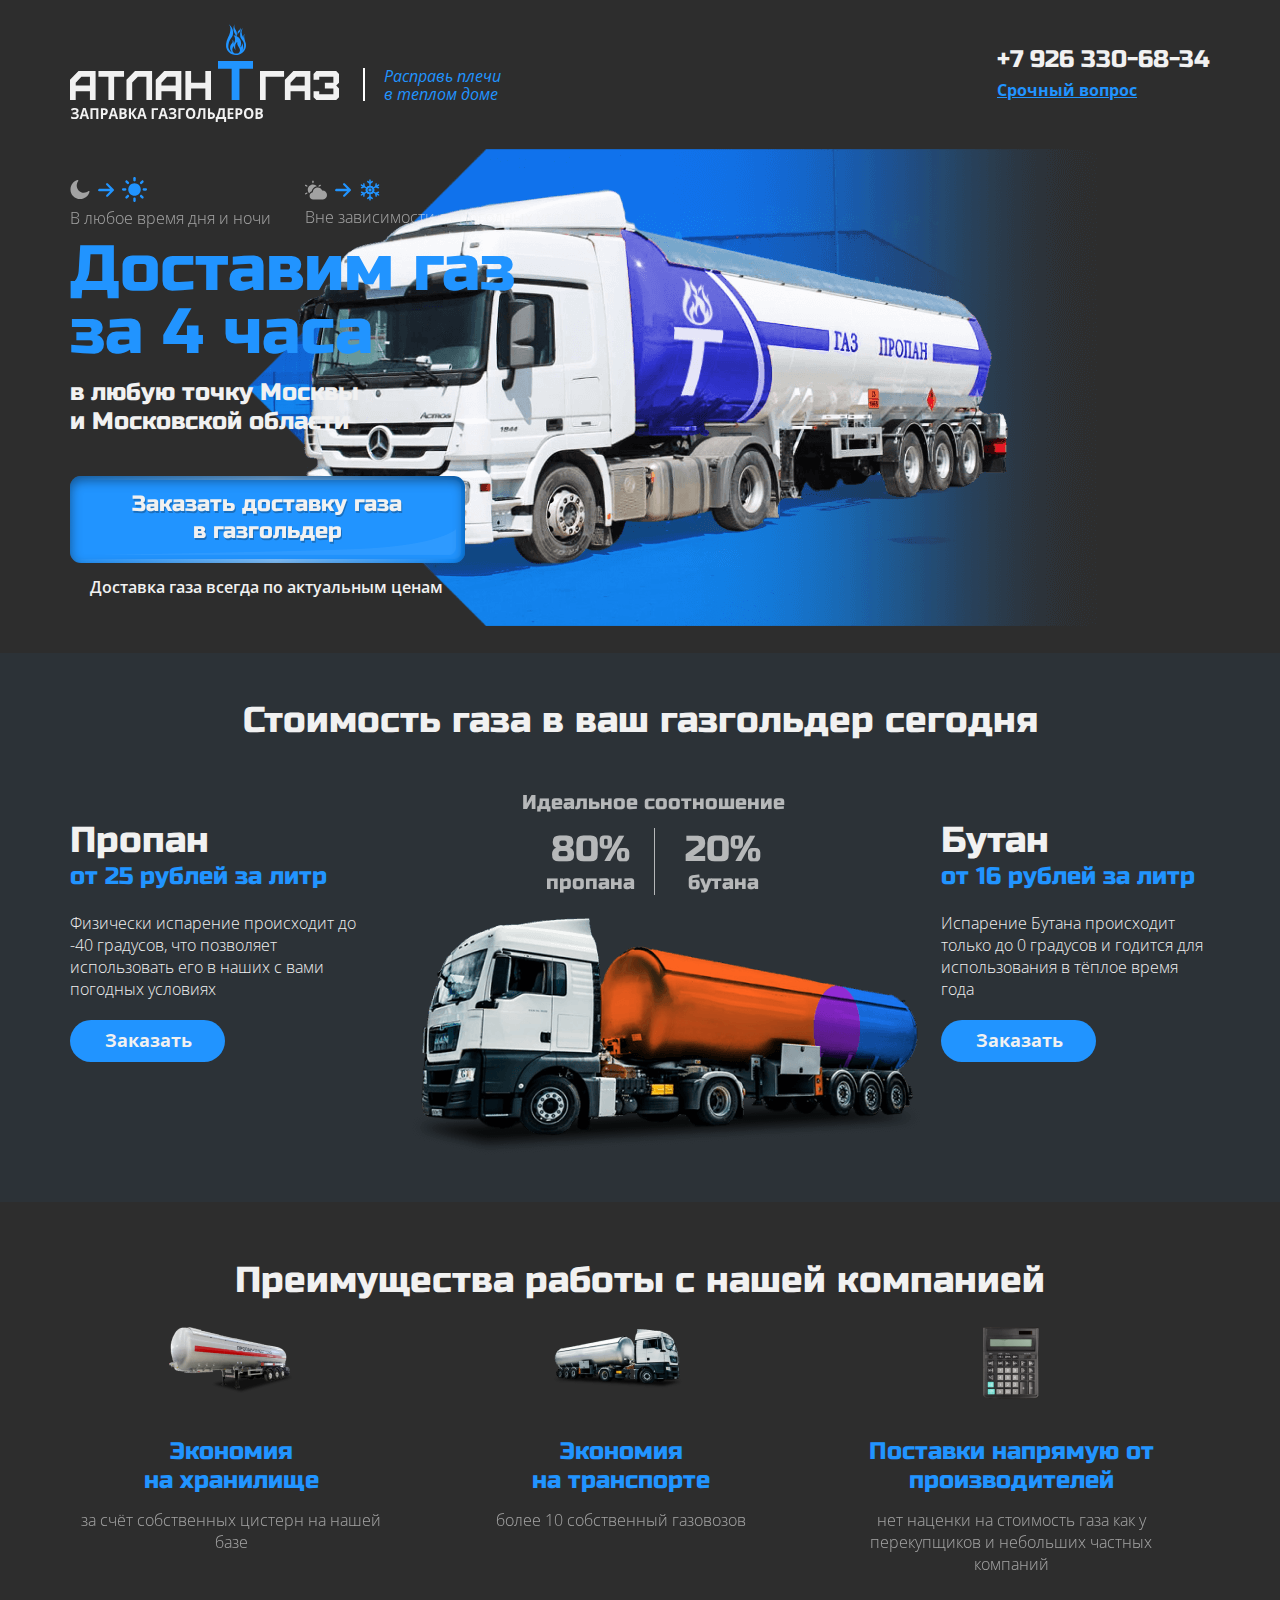
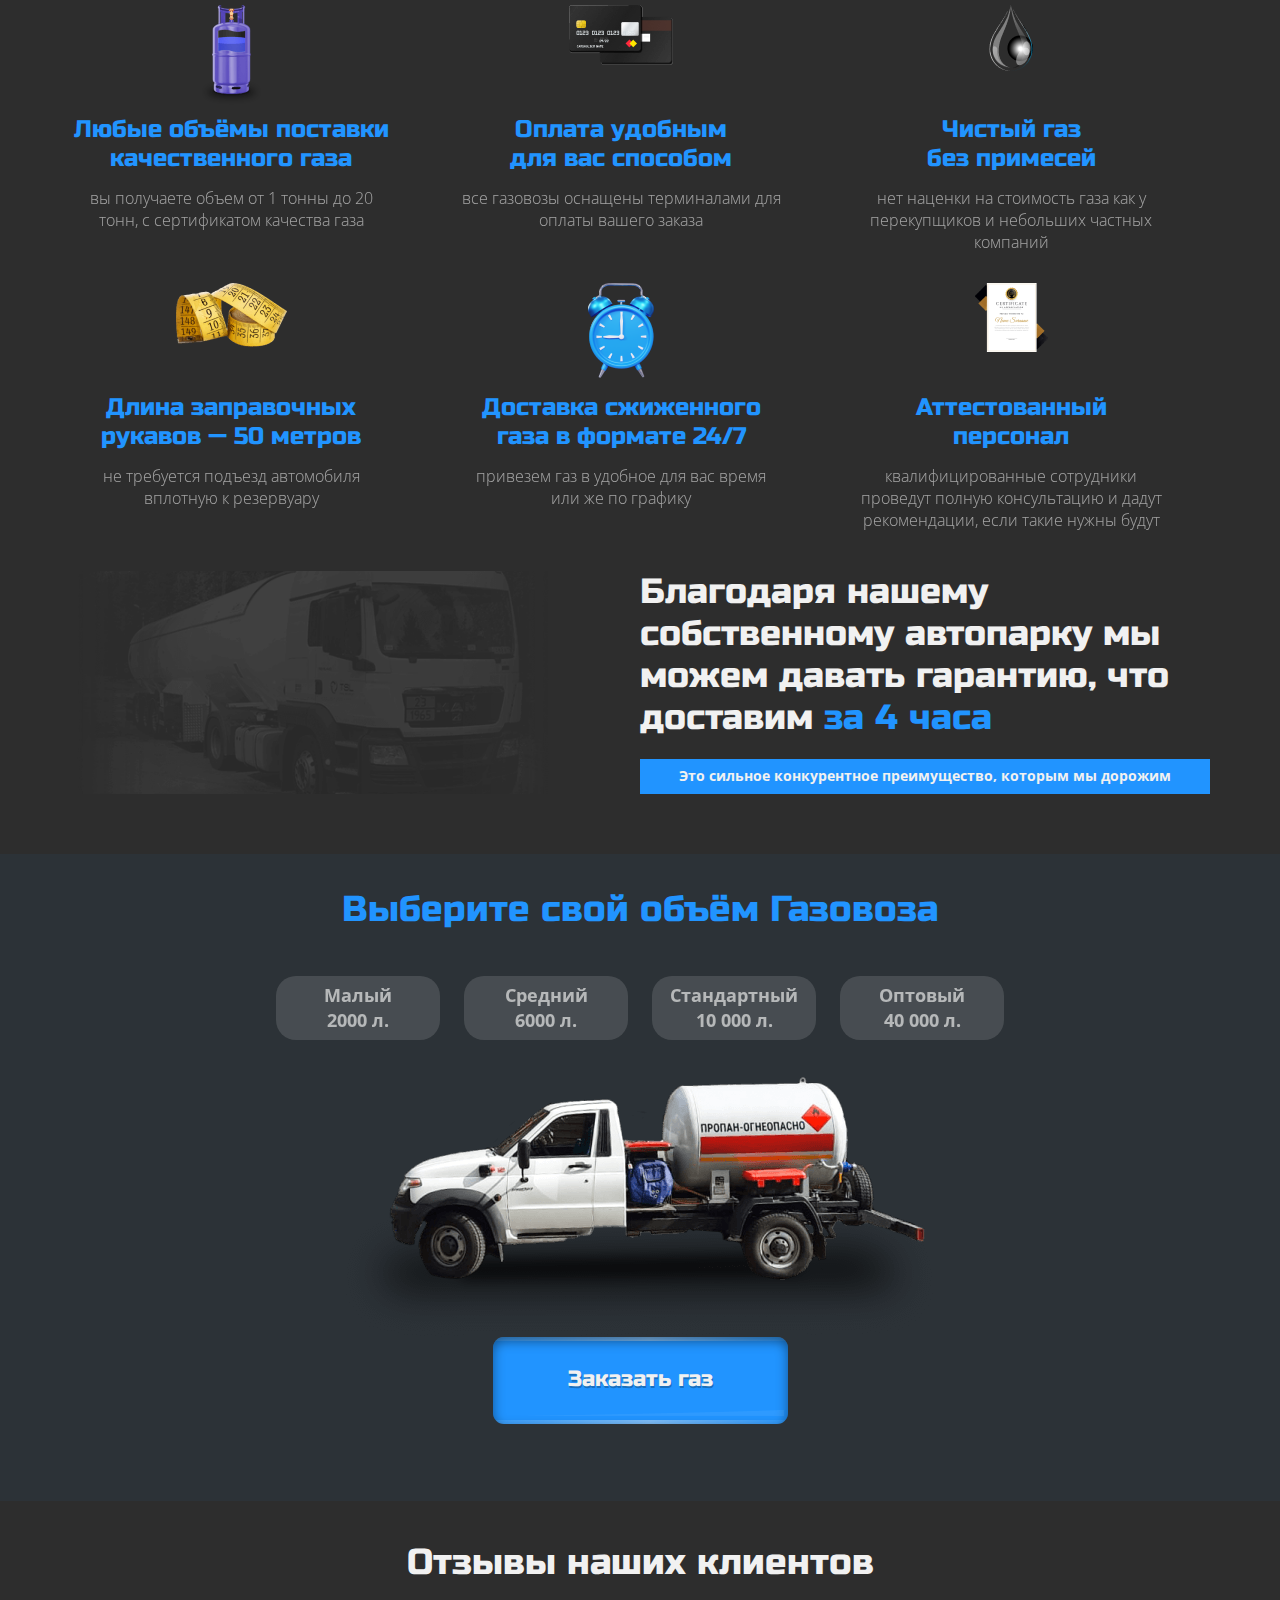
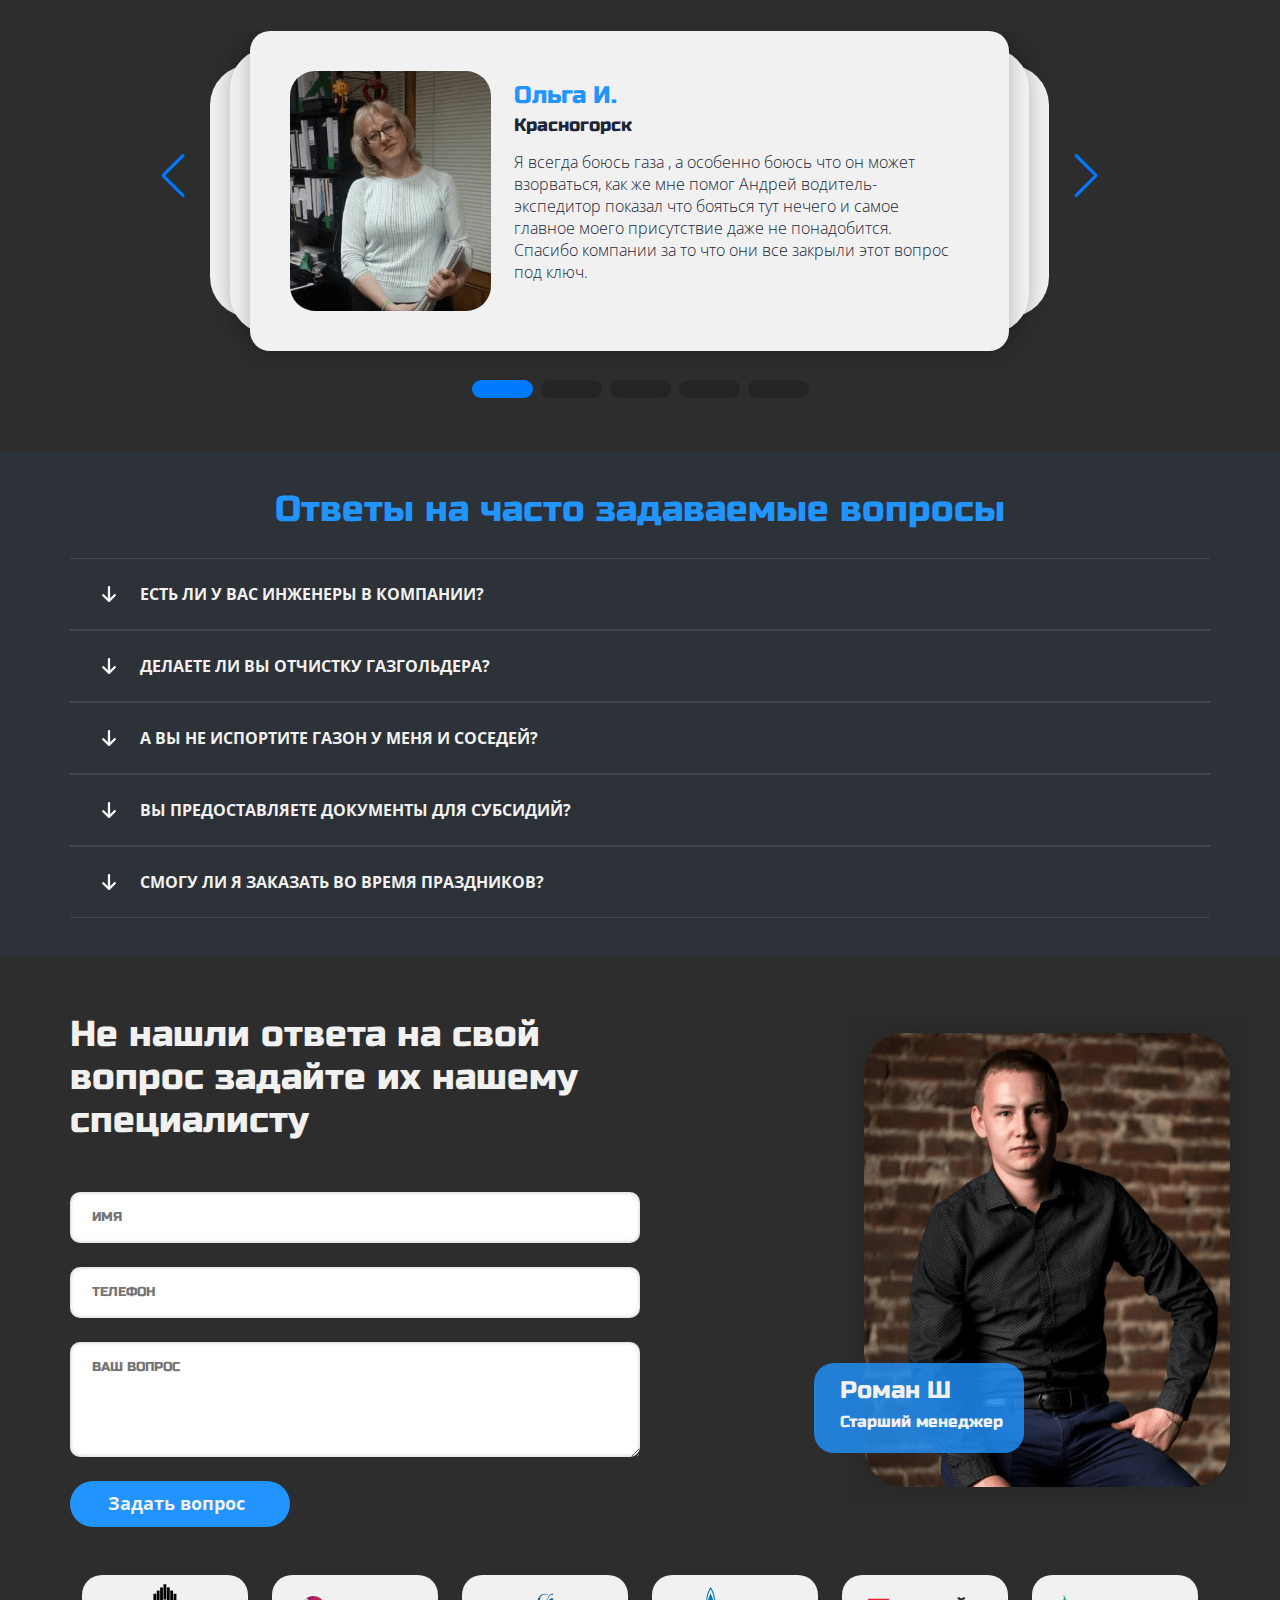
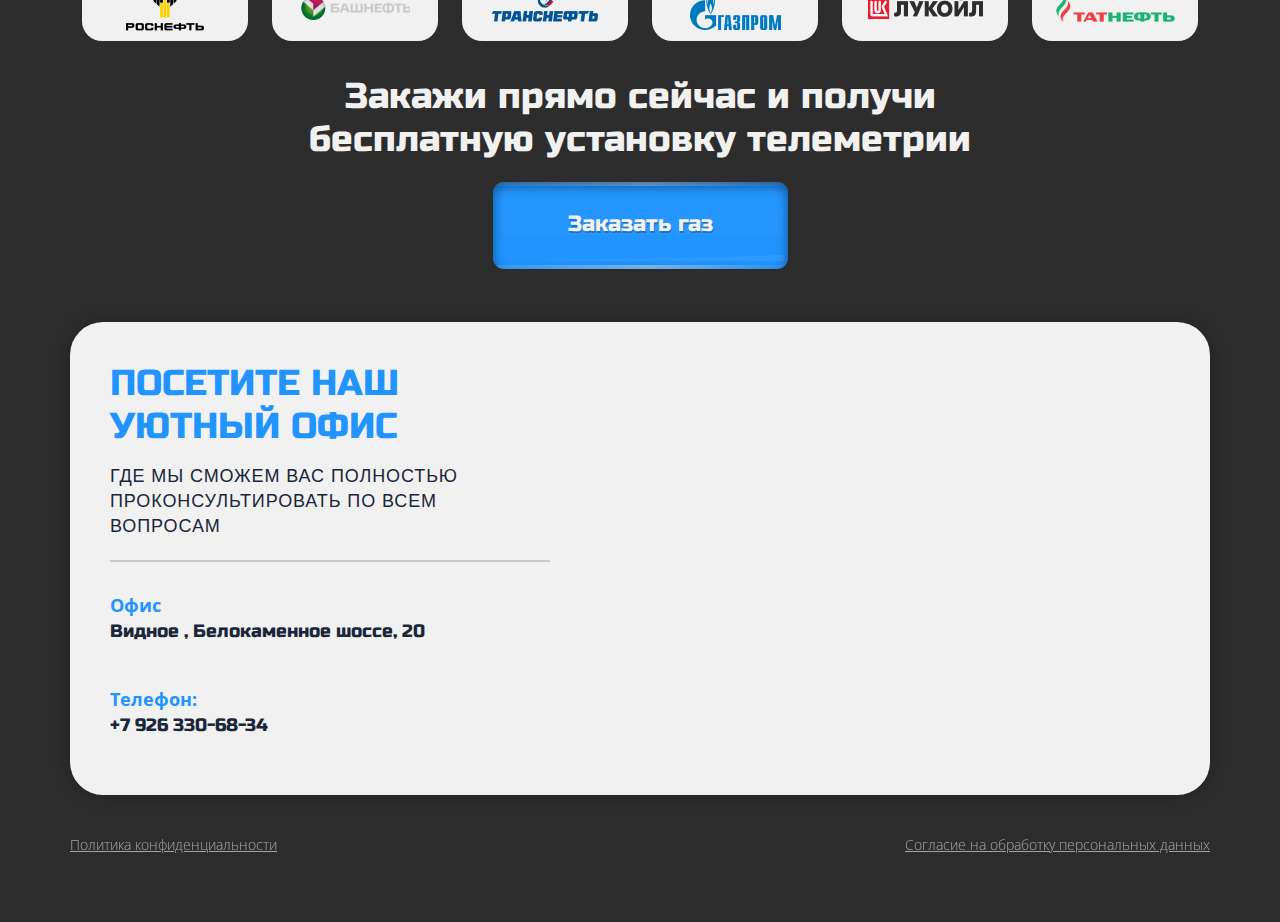
<file: index.html>
<!DOCTYPE html>
<html lang="ru">

<head>
    <meta charset="UTF-8">
    <meta http-equiv="X-UA-Compatible" content="IE=edge">
    <meta name="viewport" content="width=device-width, initial-scale=1.0">
    <title>Атлант Газ - заправка газгольдеров</title>
    <meta name="description" content="Атлант Газ - заправка газгольдеров" />
    <meta name="keywords" content="Атлант Газ - заправка газгольдеров" />
    <link rel="preconnect" href="https://fonts.googleapis.com">
    <link rel="stylesheet" type="text/css" href="css/swiper-bundle.css" />
    <link rel="stylesheet" href="css/style.css">
    <script src="https://ajax.googleapis.com/ajax/libs/jquery/3.6.0/jquery.min.js"></script>
</head>

<body>
    <div class="wrapper">
        <header class="header">
            <div class="header__content container">
                <div class="header__main">
                    <div class="header__logo">
                        <img src="img/Logo.svg" alt="Logo">
                    </div>
                    <p>Расправь плечи в теплом доме</p>
                </div>
                <div class="header__contacts">
                    <a class="header__phone" href="telto:+79263306834" title="Позвонить нам">+7 926 330-68-34</a>
                    <a class="header__question modal__open" href="#/" title="Задать вопрос">Срочный вопрос</a>
                </div>
            </div>
        </header>
        <main class="content">
            <section class="hero">
                <div class="hero__wrapper"></div>
                <div class="hero__content container">
                    <div class="hero__info">
                        <div class="hero__time">
                            <div class="hero__row">
                                <img class="light" width="20px" height="20px" src="img/moon.svg" alt="">
                                <img width="16px" height="16px" src="img/arrow.svg" alt="">
                                <img width="25px" height="25px" src="img/sun.svg" alt="">
                            </div>
                            <p class="light">В любое время дня и ночи</p>
                        </div>
                        <div class="hero__weather">
                            <div class="hero__row">
                                <img class="light" width="22px" height="22px" src="img/cloud.svg" alt="">
                                <img width="16px" height="16px" src="img/arrow.svg" alt="">
                                <img width="22px" height="22px" src="img/snowflake.svg" alt="">
                            </div>
                            <p class="light">Вне зависимости от погодных условий</p>
                        </div>
                    </div>
                    <h1 class="hero__title">Доставим газ<br> за 4 часа</h1>
                    <h2 class="hero__subtitle subtitle">в любую точку Москвы<br> и Московской области</h2>
                    <a href="#/" class="hero__btn modal__open" title="Заказать доставку газа в газгольдер">
                        <span class="hero__btn-text">Заказать доставку газа<br>в газгольдер</span>
                    </a>
                    <p class="hero__text">Доставка газа всегда по актуальным ценам</p>
                </div>
            </section>
            <section class="cost">
                <div class="cost__wrapper"></div>
                <div class="cost__content container">
                    <h2 class="cost__title title">Стоимость газа в ваш газгольдер сегодня</h2>
                    <div class="cost__row">
                        <div class="cost__column">
                            <h3 class="cost__column-title title">Пропан</h3>
                            <p class="cost__column-price subtitle">от 25 рублей за литр</p>
                            <p class="cost__column-info text">Физически испарение происходит до -40 градусов, что
                                позволяет использовать его в наших с вами погодных условиях</p>
                            <a href="#/" class="cost__btn btn modal__open" title="Заказать консультацию">Заказать</a>
                        </div>
                        <div class="cost__block">
                            <div class="cost__block-title">Идеальное соотношение</div>
                            <div class="cost__block-row">
                                <p class="cost__block-left"><span>80%</span><br>пропана</p>
                                <p class="cost__block-right"><span>20%</span><br>бутана</p>
                            </div>
                            <div class="cost__image"><img src="img/costtruck.png" alt="Truck"></div>
                        </div>
                        <div class="cost__column">
                            <h3 class="cost__column-title title">Бутан</h3>
                            <p class="cost__column-price subtitle">от 16 рублей за литр</p>
                            <p class="cost__column-info text">Испарение Бутана происходит только до 0 градусов и годится
                                для использования в тёплое время года</p>
                            <a href="#/" class="cost__btn btn modal__open" title="Заказать консультацию">Заказать</a>
                        </div>
                    </div>
                </div>
            </section>
            <section class="advantage">
                <div class="advantage__content container">
                    <h2 class="advantage__title title">Преимущества работы с нашей компанией</h2>
                    <div class="advantage__items">
                        <div class="advantage__item">
                            <div class="advantage__img"><img src="img/tank.png" alt="tank"></div>
                            <h3 class="advantage__subtitle subtitle">Экономия <br>на хранилище</h3>
                            <p class="advantage__text text light">за счёт собственных цистерн на нашей базе</p>
                        </div>
                        <div class="advantage__item">
                            <div class="advantage__img"><img src="img/track.png" alt="track"></div>
                            <h3 class="advantage__subtitle subtitle">Экономия <br>на транспорте</h3>
                            <p class="advantage__text text light">более 10 собственный газовозов</p>
                        </div>
                        <div class="advantage__item">
                            <div class="advantage__img"><img src="img/calc.png" alt="calculator"></div>
                            <h3 class="advantage__subtitle subtitle">Поставки напрямую от производителей</h3>
                            <p class="advantage__text text light">нет наценки на стоимость газа как у перекупщиков и
                                небольших частных компаний</p>
                        </div>
                        <div class="advantage__item">
                            <div class="advantage__img"><img src="img/baloon.png" alt="baloon"></div>
                            <h3 class="advantage__subtitle subtitle">Любые объёмы поставки <br>качественного газа</h3>
                            <p class="advantage__text text light">вы получаете объем от 1 тонны до 20 тонн, с
                                сертификатом качества газа</p>
                        </div>
                        <div class="advantage__item">
                            <div class="advantage__img"><img src="img/cards.png" alt="cards"></div>
                            <h3 class="advantage__subtitle subtitle">Оплата удобным <br>для вас способом</h3>
                            <p class="advantage__text text light">все газовозы оснащены терминалами для оплаты вашего
                                заказа</p>
                        </div>
                        <div class="advantage__item">
                            <div class="advantage__img"><img src="img/drop.png" alt="drop"></div>
                            <h3 class="advantage__subtitle subtitle">Чистый газ <br>без примесей</h3>
                            <p class="advantage__text text light">нет наценки на стоимость газа как у перекупщиков и
                                небольших частных компаний</p>
                        </div>
                        <div class="advantage__item">
                            <div class="advantage__img"><img src="img/50m.png" alt="50m"></div>
                            <h3 class="advantage__subtitle subtitle">Длина заправочных <br>рукавов — 50 метров</h3>
                            <p class="advantage__text text light">не требуется подъезд автомобиля вплотную к резервуару
                            </p>
                        </div>
                        <div class="advantage__item">
                            <div class="advantage__img"><img src="img/timer.png" alt="timer"></div>
                            <h3 class="advantage__subtitle subtitle">Доставка сжиженного газа в формате 24/7</h3>
                            <p class="advantage__text text light">привезем газ в удобное для вас время или же по графику
                            </p>
                        </div>
                        <div class="advantage__item">
                            <div class="advantage__img"><img src="img/sert.png" alt="sertificate"></div>
                            <h3 class="advantage__subtitle subtitle">Аттестованный <br>персонал</h3>
                            <p class="advantage__text text light">квалифицированные сотрудники проведут полную
                                консультацию и дадут рекомендации, если такие нужны будут</p>
                        </div>
                    </div>
                    <div class="advantage__footer">
                        <div class="advantage__footer-img"><img class="img" src="img/transp.png" alt="transport"></div>
                        <div class="advantage__info">
                            <h3 class="advantage__info-title">Благодаря нашему собственному автопарку мы можем
                                давать гарантию, что доставим <span>за 4 часа</span></h3>
                            <div class="advantage__btn btn">Это сильное конкурентное преимущество, которым мы дорожим
                            </div>
                        </div>
                    </div>
                </div>
            </section>
            <section class="volume">
                <div class="volume__wrapper"></div>
                <div class="volume__content container">
                    <div class="volume__title title">Выберите свой объём Газовоза</div>
                    <div class="volume__buttons">
                        <button class="volume__button btn btn-first"
                            onclick="document.getElementById('volume__image').src='img/volume-first.png'">Малый <br>2000
                            л.</button>
                        <button class="volume__button btn btn-second"
                            onclick="document.getElementById('volume__image').src='img/volume-second.png'">Средний
                            <br>6000 л.</button>
                        <button class="volume__button btn btn-third"
                            onclick="document.getElementById('volume__image').src='img/volume-third.png'">Стандартный
                            <br>10 000 л.</button>
                        <button class="volume__button btn btn-fourth"
                            onclick="document.getElementById('volume__image').src='img/volume-fourth.png'">Оптовый
                            <br>40 000 л.</button>
                    </div>
                    <div class="volume__image"><img id="volume__image" src="img/volume-first.png" alt="list of tracks">
                    </div>
                    <a href="#/" class="volume__btn btn modal__open" title="Заказать газ">Заказать газ</a>
                </div>
            </section>
            <section class="review">
                <div class="review__content">
                    <h2 class="review__title title">Отзывы наших клиентов</h2>

                    <div class="swiper">
                        <div class="review__slider swiper-wrapper">
                            <div class="review__slide swiper-slide">
                                <div class="review__back-first"></div>
                                <div class="review__back-second"></div>
                                <div class="review__block">
                                    <div class="review__image"><img src="img/Valentina.png" alt="Valentina"></div>
                                    <div class="review__info">
                                        <h3 class="review__info-title subtitle">Ольга И.</h3>
                                        <h4 class="review__subtitle">Красногорск</h4>
                                        <p class="review__text">Я всегда боюсь газа , а особенно боюсь что он может
                                            взорваться, как же мне помог Андрей водитель-экспедитор показал что бояться
                                            тут
                                            нечего и самое главное моего присутствие даже не понадобится. Спасибо
                                            компании
                                            за то что они все закрыли этот вопрос под ключ.</p>
                                    </div>
                                </div>
                            </div>
                            <div class="review__slide swiper-slide">
                                <div class="review__back-first"></div>
                                <div class="review__back-second"></div>
                                <div class="review__block">
                                    <div class="review__image"><img src="img/Valentina.png" alt="Valentina"></div>
                                    <div class="review__info">
                                        <h3 class="review__info-title subtitle">Яна И.</h3>
                                        <h4 class="review__subtitle">Тюмень</h4>
                                        <p class="review__text">Я всегда боюсь газа , а особенно боюсь что он может
                                            взорваться, как же мне помог Андрей водитель-экспедитор показал что бояться
                                            тут
                                            нечего и самое главное моего присутствие даже не понадобится. Спасибо
                                            компании
                                            за то что они все закрыли этот вопрос под ключ.</p>
                                    </div>
                                </div>
                            </div>
                            <div class="review__slide swiper-slide">
                                <div class="review__back-first"></div>
                                <div class="review__back-second"></div>
                                <div class="review__block">
                                    <div class="review__image"><img src="img/Valentina.png" alt="Valentina"></div>
                                    <div class="review__info">
                                        <h3 class="review__info-title subtitle">Марина И.</h3>
                                        <h4 class="review__subtitle">Сыктывкар</h4>
                                        <p class="review__text">Я всегда боюсь газа , а особенно боюсь что он может
                                            взорваться, как же мне помог Андрей водитель-экспедитор показал что бояться
                                            тут
                                            нечего и самое главное моего присутствие даже не понадобится. Спасибо
                                            компании
                                            за то что они все закрыли этот вопрос под ключ.</p>
                                    </div>
                                </div>
                            </div>
                            <div class="review__slide swiper-slide">
                                <div class="review__back-first"></div>
                                <div class="review__back-second"></div>
                                <div class="review__block">
                                    <div class="review__image"><img src="img/Valentina.png" alt="Valentina"></div>
                                    <div class="review__info">
                                        <h3 class="review__info-title subtitle">Галина И.</h3>
                                        <h4 class="review__subtitle">Воркута</h4>
                                        <p class="review__text">Я всегда боюсь газа , а особенно боюсь что он может
                                            взорваться, как же мне помог Андрей водитель-экспедитор показал что бояться
                                            тут
                                            нечего и самое главное моего присутствие даже не понадобится. Спасибо
                                            компании
                                            за то что они все закрыли этот вопрос под ключ.</p>
                                    </div>
                                </div>
                            </div>
                            <div class="review__slide swiper-slide">
                                <div class="review__back-first"></div>
                                <div class="review__back-second"></div>
                                <div class="review__block">
                                    <div class="review__image"><img src="img/Valentina.png" alt="Valentina"></div>
                                    <div class="review__info">
                                        <h3 class="review__info-title subtitle">Ирина И.</h3>
                                        <h4 class="review__subtitle">Тверь</h4>
                                        <p class="review__text">Я всегда боюсь газа , а особенно боюсь что он может
                                            взорваться, как же мне помог Андрей водитель-экспедитор показал что бояться
                                            тут
                                            нечего и самое главное моего присутствие даже не понадобится. Спасибо
                                            компании
                                            за то что они все закрыли этот вопрос под ключ.</p>
                                    </div>
                                </div>
                            </div>
                        </div>
                        <div class="swiper-pagination"></div>

                    </div>
                    <div class="swiper-button-prev"></div>
                    <div class="swiper-button-next"></div>
                </div>
            </section>
            <section class="answers">
                <div class="answers__wrapper"></div>
                <div class="answers__content container">
                    <h2 class="answers__title title">Ответы на часто задаваемые вопросы</h2>
                    <div class="answers__lists">
                        <details class="answers__details">
                            <summary>Есть ли у вас инженеры в компании?</summary>
                            <p>Ответ</p>
                        </details>
                    </div>
                    <div class="answers__lists">
                        <details class="answers__details">
                            <summary>Делаете ли вы отчистку газгольдера?</summary>
                            <p>Ответ</p>
                        </details>
                    </div>
                    <div class="answers__lists">
                        <details class="answers__details">
                            <summary>А вы не испортите газон у меня и соседей?</summary>
                            <p>За счёт длинны в 50 м. делаем заправку не заезжая и не портим газон, а так же не мешаем
                                соседям</p>
                        </details>
                    </div>
                    <div class="answers__lists">
                        <details class="answers__details">
                            <summary>Вы предоставляете документы для субсидий?</summary>
                            <p>Ответ</p>
                        </details>
                    </div>
                    <div class="answers__lists">
                        <details class="answers__details">
                            <summary>Смогу ли я заказать во время праздников?</summary>
                            <p>Ответ</p>
                        </details>
                    </div>
                </div>
            </section>
            <section class="feedback">
                <div class="feedback__content container">
                    <div class="feedback__forms">
                        <h2 class="feedback__forms-title title">Не нашли ответа на свой вопрос задайте их нашему
                            специалисту</h2>
                        <form class="feedback__form" action="">
                            <input type="text" name="" id="" placeholder="ИМЯ">
                            <input type="tel" name="" id="" placeholder="ТЕЛЕФОН">
                            <textarea name="" id="" cols="30" rows="5" placeholder="ВАШ ВОПРОС"></textarea>
                        </form>
                        <a href="thanks.html" class="feedback__btn btn" title="Задать вопрос">Задать вопрос</a>
                    </div>
                    <div class="feedback__photo">
                        <img src="img/specialist.png" alt="specialist">
                        <p class="feedback__text">Роман Ш<br><span>Старший менеджер</span></p>
                    </div>
                </div>
            </section>
            <section class="partners">
                <div class="partners__content container">
                    <div class="partners__item"><img src="img/rosneft.png" alt="Роснефть"></div>
                    <div class="partners__item"><img src="img/bashneft.png" alt="Башнефть"></div>
                    <div class="partners__item"><img src="img/transneft.png" alt="Транснефть"></div>
                    <div class="partners__item"><img src="img/gazprom.png" alt="Газпром"></div>
                    <div class="partners__item"><img src="img/lukoil.png" alt="Лукойл"></div>
                    <div class="partners__item"><img src="img/tatneft.png" alt="Татнефть"></div>
                </div>
            </section>
            <section class="cta">
                <div class="cta__content container">
                    <h2 class="cta__title title">Закажи прямо сейчас и получи <br>бесплатную установку телеметрии</h2>
                    <a href="#/" class="cta__btn btn modal__open" title="Заказать газ"><span>Заказать газ</spa></a>
                </div>
            </section>
            <section class="contacts">
                <div class="contacts__content container">
                    <div class="contacts__info">
                        <h2 class="contacts__info-title title">Посетите наш уютный офис</h2>
                        <h3 class="contacts__info-subtitle">где мы сможем вас полностью <br>проконсультировать по всем
                            вопросам</h3>
                        <hr class="contacts__hr">
                        <p class="contacts__address"><span>Офис</span><br>Видное , Белокаменное шоссе, 20</з>
                        <p class="contacts__phone"><span>Телефон:</span><br>+7 926 330-68-34</p>
                    </div>
                    <div class="contacts__map">
                        <iframe
                            src="https://www.google.com/maps/embed?pb=!1m18!1m12!1m3!1d2257.1341079682584!2d37.77037821605403!3d55.54745031527841!2m3!1f0!2f0!3f0!3m2!1i1024!2i768!4f13.1!3m3!1m2!1s0x414ab0113b926911%3A0x38d9302dbc9b7c87!2z0JHQtdC70L7QutCw0LzQtdC90L3QvtC1INGILiwgMjAsINCS0LjQtNC90L7QtSwg0JzQvtGB0LrQvtCy0YHQutCw0Y8g0L7QsdC7LiwgMTQyNzAz!5e0!3m2!1sru!2sru!4v1649347076483!5m2!1sru!2sru"
                            width="600" height="450" style="border:0;" allowfullscreen="" loading="lazy"
                            referrerpolicy="no-referrer-when-downgrade"></iframe>
                    </div>
                </div>
            </section>

            <div class="modal__background"></div>
            <div class="modal__content">
                <a href="#/" class="modal__close" title="Закрытие формы обратной связи">x</a>
                <h2 class="modal__title subtitle">Доставим газ <br>за 4 часа</h2>
                <form class="modal__forms" action="">
                    <input type="text" name="" id="" placeholder="ИМЯ">
                    <input type="tel" name="" id="" placeholder="ТЕЛЕФОН">
                </form>
                <a href="thanks.html" class="modal__btn btn" title="Заказать доставку газа"><span>Заказать доставку газа</spa></a>

            </div>

        </main>
        <footer class="footer">
            <div class="footer__content container">
                <a class="light" href="#/" title="Ссылка на политику конфиденциальности">Политика конфиденциальности</a>
                <a class="light" href="#/" title="Согласие на обработку персональных данных">Согласие на обработку персональных данных</a>
            </div>
        </footer>

    </div>
    <script type="text/javascript" src="js/swiper-bundle.min.js"></script>
    <script src="js/script.js"></script>
</body>

</html>
</file>
<file: css/style.css>
@charset "utf-8";
@font-face {
	font-family: "RussoOne-Regular";
	src: url(../fonts/RussoOne-Regular.ttf);
	font-weight: 400;
    font-style: normal;
    font-display: swap;
}
@font-face {
	font-family: "OpenSans";
	src: url(../fonts/OpenSans-Regular.ttf);
	font-weight: 400;
    font-style: normal;
    font-display: swap;
}
@font-face {
	font-family: "OpenSans-Bold";
	src: url(../fonts/OpenSans-Bold.ttf);
	font-weight: 700;
    font-style: normal;
    font-display: swap;
}
@font-face {
	font-family: "OpenSans-Light";
	src: url(../fonts/OpenSans-Light.ttf);
	font-weight: 300;
    font-style: normal;
    font-display: swap;
}
@font-face {
	font-family: "OpenSans-SemiBold";
	src: url(../fonts/OpenSans-SemiBold.ttf);
	font-weight: 600;
    font-style: normal;
    font-display: swap;
}
@font-face {
	font-family: "OpenSans-Italic";
	src: url(../fonts/OpenSans-Italic.ttf);
	font-weight: 400;
    font-style: normal;
    font-display: swap;
}

*{padding:0;margin:0;border:0;}
*,*:before,*:after{-moz-box-sizing:border-box;-webkit-box-sizing:border-box;box-sizing:border-box;}
:focus,:active{outline:none;}
a:focus,a:active{outline:none;}
nav,footer,header,aside{display:block;}
html,body{height:100%;width:100%;font-size:100%;line-height:1;font-size:16px;-ms-text-size-adjust:100%;-moz-text-size-adjust:100%;-webkit-text-size-adjust:100%;}
input,button,textarea{font-family:inherit;}
input::-ms-clear{display:none;}
button{cursor:pointer;}
button::-moz-focus-inner{padding:0;border:0;}
a,a:visited{text-decoration:none;}
a:hover{text-decoration:none;}
ul li{list-style:none;}
img{vertical-align:top;}
h1,h2,h3,h4,h5,h6{font-size:inherit;font-weight:inherit;}
/*--------------------*/
html {
    height: 100%;
    scroll-behavior: smooth;
}
body {
	font-family: 'Open Sans', 'RussoOne-Regular', sans-serif;
	color: var(--basic-white);
	background: var(--basic-grey);
}
:root {
	--basic-white: #F1F1F1;
	--basic-black: #1B2639;
	--basic-grey: #2D2D2D;
	--basic-blue: #2194FF;
	--main-font: 'RussoOne-Regular', sans-serif;
	--opensans-regular: 'Open Sans', sans-serif;
	--opensans-bold: 'OpenSans-Bold', sans-serif;
	--opensans-light: 'OpenSans-Light', sans-serif;
	--opensans-semibold: 'OpenSans-SemiBold', sans-serif;
	--opensans-italic: 'OpenSans-Italic', sans-serif;
}
.wrapper {
	min-height: 100%;
	overflow: hidden;

	display: flex;
	flex-direction: column;
}
.container{
	max-width: 1140px;
	margin: 0px auto;
}
.content {
	flex: 1 1 auto;
}
.title {
	font-family: var(--main-font);
	font-size: 36px;
	line-height: 43px;
}
.subtitle {
	font-family: var(--main-font);
	font-size: 24px;
	line-height: 29px;
}
.text {
	font-family: var(--opensans-light);
	font-size: 16px;
	line-height: 22px;
}
.btn {
	font-family: var(--opensans-bold);
	font-size: 18px;
	line-height: 25px;
	color: var(--basic-white);
	text-align: center;
	background: var(--basic-blue);
}
.hero__btn-text,
.btn:hover {
	filter: saturate(200%);
	-webkit-filter: saturate(200%);
}
.light {
	font-family: var(--opensans-light);
	opacity: 0.6;
}
.img {
	position: absolute;
	width: 100%;
	height: 100%;
	top: 0;
	left: 0;
	object-fit: cover;
}
/*---------- Header------------*/
.header {
	padding: 24px 32px 0 32px;
}
.header__content {
	display: flex;
	align-items: center;
	justify-content: space-between;
}
.header__main {
	display: flex;
	align-items: center;
}
.header__main p {
	width: 165px;
	position: relative;
	padding: 23px 0 0 45px;
	font-family: var(--opensans-italic);
	font-size: 16px;
	line-height: 18px;
	color: var(--basic-blue);
}
.header__main p::before {
	content: '';
	position: absolute;
	top: 24px;
	width: 1px;
	height: 33px;
	left: 24px;
	border: 1px solid #FFFFFF;
}
.header__phone {
	display: block;
	font-family: var(--main-font);
	font-size: 24px;
	line-height: 29px;
	color: var(--basic-white);
	margin-bottom: 5px;
}
.header__question {
	font-family: var(--opensans-bold);
	font-size: 16px;
	line-height: 22px;
	color: var(--basic-blue);
	text-decoration: underline;
}
/*---------- Hero ------------*/

.hero {
	position: relative;
}
.hero__wrapper {
	position: absolute;
	background: url(../img/fstruck.png) center right no-repeat;
	min-height: 531px;
	width: 100%;
	z-index: 0;
}
.hero__content {
	position: relative;
	min-height: 531px;
	display: flex;
	flex-direction: column;
	justify-content: center;
	z-index: 1;
}
.hero__info {
	display: flex;
	align-items: center;
	gap: 34px;
	margin-bottom: 12px;
}
.hero__row {
	display: flex;
	align-items: center;
	gap: 8px;
	margin-bottom: 8px;
}
.hero__title {
	font-family: var(--main-font);
	font-size: 64px;
	line-height: 63px;
	color: var(--basic-blue);
	margin-bottom: 14px;
}
.hero__subtitle {
	margin-bottom: 40px;
}
.hero__btn {
	display: block;
	position: relative;
	width: 395px;
	height: 87px;
	background: url('../img/hero-btn-border.png') center no-repeat, #2194FF;
	box-shadow: inset 0px 4px 12px rgba(0, 0, 0, 0.45);
	border-radius: 11px;
	margin-bottom: 13px;
}
.hero__btn::before {
	content: '';
	width: 377px;
	height: 44px;
	position: absolute;
	top: 9px;
	left: 9px;
	background:url('../img/hero-btn-up.png');
	opacity: 1;
	z-index: 1;
}
.hero__btn::after {
	content: '';
	width: 374px;
	height: 26px;
	position: absolute;
	bottom: 8px;
	left: 12px;
	background: url('../img/hero-btn-down.png');
	opacity: 0.4;
}
.hero__btn-text {
	position: absolute;
	padding: 15px 62px 18px;
	font-family: var(--main-font);
	font-size: 22px;
	line-height: 27px;
	color: var(--basic-white);
	text-shadow: 1px 2px 0px rgba(0, 0, 0, 0.25);
	text-align: center;
}
.hero__text {
	font-family: var(--opensans-semibold);
	font-size: 16px;
	line-height: 22px;
	text-indent: 20px;
}
/*------------- Cost --------------*/
.cost {
	padding: 46px 44px;
	position: relative;
}
.cost__wrapper {
	position: absolute;
	top: 0;
	left: 0;
	width: 100%;
	height: 100%;
	background: var(--basic-blue);
	opacity: 0.05;
	z-index: 0;
}
.cost__content {
	position: relative;
	z-index: 1;
}
.cost__title {
	text-align: center;
	margin-bottom: 49px;
}
.cost__row {
	display: flex;
}
.cost__column {
	padding: 28px 0 50px 0;
}
.cost__column:last-child {
	padding-left: 16px;
}
.cost__column-price {
	color: var(--basic-blue);
	margin-bottom: 21px;
}
.cost__column-info {
	margin-bottom: 28px;
}
.cost__btn {
	padding: 8px 33px 10px 35px;
	border-radius: 50px;
	-webkit-border-radius: 50px;
	-moz-border-radius: 50px;
	-ms-border-radius: 50px;
	-o-border-radius: 50px;
}
.cost__block-title {
	margin-bottom: 13px;
}
.cost__block-title,
.cost__block-left,
.cost__block-right {
	font-family: var(--main-font);
	font-size: 20px;
	line-height: 24px;
	opacity: 0.7;
	text-align: center;
}
.cost__block-row {
	display: flex;
	gap: 50px;
	justify-content: center;
	margin-bottom: 15px;
	position: relative;
}
.cost__block-row::after {
	content: '';
	position: absolute;
	top: 0;
	left: 50%;
	width: 1px;
	height: 100%;
	background: var(--basic-white);
	opacity: 0.7;
}
.cost__block-left span,
.cost__block-right span {
	font-size: 36px;
	line-height: 43px;
}
/*----------- Advantage ------------*/
.advantage {
	padding: 57px 0 60px 0;
}
.advantage__items {
	display: grid;
	grid-template-columns: 1fr 1fr 1fr;
	grid-template-rows: 1fr 1fr 1fr;
	gap: 30px;
	margin-bottom: 40px;
}
.advantage__item {
	text-align: center;
	max-width: 322px;
}
.advantage__img {
	height: 102px;
	position: relative;
}

.advantage__title {
	text-align: center;
	margin-bottom: 25px;
}
.advantage__subtitle {
	color: var(--basic-blue);
	margin: 8px 0 14px 0;
}
.advantage__footer {
	display: flex;
}
.advantage__footer-img {
	flex: 0 1 50%;
	position: relative;
}

.advantage__info {
	flex: 1 0 50%;
}
.advantage__info-title {
	font-family: var(--main-font);
	font-size: 35px;
	line-height: 42px;
	margin-bottom: 20px;
}
.advantage__info-title span {
	color: var(--basic-blue);
}
.advantage__btn {
	padding: 7px 13px 9px 12px;
	font-size: 14px;
	line-height: 19px;
}
/*----------- Volume ------------*/
.volume {
	padding: 34px 0 64px 0;
	position: relative;
}
.volume__wrapper {
	position: absolute;
	top: 0;
	left: 0;
	width: 100%;
	height: 100%;
	background: var(--basic-blue);
	opacity: 0.05;
	z-index: 0;
}
.volume__content {
	position: relative;
	z-index: 1;
	display: flex;
	flex-direction: column;
	align-items: center;
}
.volume__title {
	color: var(--basic-blue);
	text-align: center;
	margin-bottom: 45px;
}
.volume__buttons {
	display: flex;
	gap: 24px;
	justify-content: center;
	margin-bottom: 37px;
}
.volume__button {
	width: 164px;
	height: 64px;
	background: rgba(241, 241, 241, 0.2);
	border-radius: 20px;
	-webkit-border-radius: 20px;
	-moz-border-radius: 20px;
	-ms-border-radius: 20px;
	-o-border-radius: 20px;
	opacity: 0.7;
}
.volume__button:hover {
	opacity: 1;
}
.volume__button:focus {
	background: var(--basic-blue);
	opacity: 1;
}
.volume__image {
	max-width: 596px;
	height: 260px;
}
.volume__image img {
	width: 100%;
	height: auto;
	object-fit: cover;
}
.volume__btn {
	display: block;
	position: relative;
	width: 295px;
	height: 87px;
	background: url('../img/hero-btn-border.png') center no-repeat, #2194FF;
	box-shadow: inset 0px 4px 12px rgba(0, 0, 0, 0.45);
	border-radius: 11px;
	margin-bottom: 13px;
	padding: 29px 71px 29px;
	font-family: var(--main-font);
	font-size: 22px;
	line-height: 27px;
	color: var(--basic-white);
	text-shadow: 1px 2px 0px rgba(0, 0, 0, 0.25);
	text-align: center;
}
.volume__btn::before {
	content: '';
	width: 281px;
	height: 44px;
	position: absolute;
	top: 9px;
	left: 9px;
	background: url('../img/hero-btn-up.png');
	opacity: 0.03;
}
.volume__btn::after {
	content: '';
	width: 279px;
	height: 26px;
	position: absolute;
	bottom: 8px;
	left: 12px;
	background: url('../img/hero-btn-down.png');
	opacity: 0.4;
}
/*------------- Reviews -------------*/
.review {
	padding: 40px 0;
}
.review__content{
	max-width: 940px;
	margin: 0px auto;
	position: relative;
}
.review__title {
	text-align: center;
	margin-bottom: 47px;
}
.swiper {
	width: 860px;
	height: 380px;
}
.review__slide {
	position: relative;
	height: 320px;
	color: var(--basic-black);
	background: var(--basic-grey);
	z-index: 0;
}
.review__back-first {
	position: absolute;
	top: 17px;
	left: 0px;
	width: 839px;
	height: 252px;
	background: var(--basic-white);
	margin: 17px 0 0 0;
	border-radius: 40px;
	-webkit-border-radius: 40px;
	-moz-border-radius: 40px;
	-ms-border-radius: 40px;
	-o-border-radius: 40px;
	z-index: 1;
}
.review__back-second {
	position: absolute;
	left: 20px;
	width: 799px;
	height: 286px;
	background: var(--basic-white);
	box-shadow: 0px 0px 20px rgba(0, 0, 0, 0.25);
	margin: 17px 0 0 0;
	border-radius: 40px;
	-webkit-border-radius: 40px;
	-moz-border-radius: 40px;
	-ms-border-radius: 40px;
	-o-border-radius: 40px;
	z-index: 1;
}
.review__block {
	width: 759px;
	height: 320px;
	display: flex;
	position: absolute;
	top: 0;
	left: 0px;
	margin: 0 0 0 40px;
	padding: 40px;
	background: var(--basic-white);
	box-shadow: 0px 0px 20px rgba(0, 0, 0, 0.25);
	border-radius: 20px;
	-webkit-border-radius: 20px;
	-moz-border-radius: 20px;
	-ms-border-radius: 20px;
	-o-border-radius: 20px;
	z-index: 2;
}
.review__image img {
	border-radius: 25px;
	-webkit-border-radius: 25px;
	-moz-border-radius: 25px;
	-ms-border-radius: 25px;
	-o-border-radius: 25px;
}
.review__info {
	padding: 10px 10px 10px 23px;
}
.review__info-title {
	color: var(--basic-blue);
	margin-bottom: 4px;
}
.review__subtitle {
	font-family: var(--main-font);
	font-size: 18px;
	line-height: 22px;
	margin-bottom: 15px;
}
.review__text {
	font-family: var(--opensans-light);
	font-size: 16px;
	line-height: 22px;
}
/*------------- Answers -------------*/
.answers {
	padding: 37px 0 40px 0;
	position: relative;
}
.answers__title {
	color: var(--basic-blue);
	text-align: center;
	margin-bottom: 27px;
}
.answers__wrapper {
	position: absolute;
	top: 0;
	left: 0;
	width: 100%;
	height: 100%;
	background: var(--basic-blue);
	opacity: 0.05;
	z-index: 0;
}
.answers__content {
	position: relative;
	z-index: 1;
}
.answers__details {
	border-top: 1px solid rgba(255, 255, 255, 0.1);
}
.answers__details:last-child {
	border-bottom: 1px solid rgba(255, 255, 255, 0.1);
}
.answers__details summary {
	font-family: var(--opensans-bold);
	font-size: 16px;
	line-height: 22px;
	text-transform: uppercase;
	padding: 24px 0 24px 70px;
	position: relative;
    cursor: pointer;
    list-style: none;
}
.answers__details p {
	font-family: var(--opensans-light);
	opacity: 0.6;
	padding: 0 0 24px 70px;
}
.answers__details[open] hr,
p {
    animation: spoiler 1s;
    -webkit-animation: spoiler 1s;
}
@keyframes spoiler {
    0% {
        opacity: 0;
    }
    100% {
        opacity: 1;
    }
}
.answers__details summary::after {
    content: "";
    position: absolute;
    top: 27px;
    left: 32px;
    width: 14px;
    height: 16px;
	background: url('../img/arrow-down.png');
    font-family: var(--opensans-bold);
	font-weight: bold;
    font-size: 16px;
    line-height: 22px;
    color: #cccccc;
    transform-origin: center;
}
.answers__details[open] summary {
    color: var(--basic-blue);
}
.answers__details[open] summary::after {
    content: "";
	background: url('../img/arrow-up.png');
    color: var(--basic-blue);
}
/*--------------- Feedback -----------------*/
.feedback {
    padding: 55px 0 59px 0;
}
.feedback__content {
    display: flex;
	justify-content: space-between;
}
.feedback__forms {
    flex: 0 0 50%;
}
.feedback__forms-title {
	margin-bottom: 50px;
}
.feedback__form {
	display: flex;
	flex-direction: column;
	gap: 24px;
	margin-bottom: 34px;
}
.feedback__form input,
.feedback__form textarea {
	padding: 17px 0 18px 22px;
	box-shadow: inset 0px 0px 4px rgba(0, 0, 0, 0.25);
	border-radius: 10px;
	-webkit-border-radius: 10px;
	-moz-border-radius: 10px;
	-ms-border-radius: 10px;
	-o-border-radius: 10px;
}
.feedback__btn {
	width: 220px;
	height: 47px;
	font-size: 18px;
	line-height: 25px;
	padding: 10px 45px 12px 38px;
	margin-top: 24px;
	border-radius: 50px;
	-webkit-border-radius: 50px;
	-moz-border-radius: 50px;
	-ms-border-radius: 50px;
	-o-border-radius: 50px;
}
.feedback__photo {
    width: 366px;
    height: 454px;
    position: relative;
}
.feedback__photo img {
    position: absolute;
    top: 0;
    left: 0;
}
.feedback__text {
    position: absolute;
    font-family: var(--main-font);
	top: 350px;
	left: -30px;
    font-size: 24px;
    line-height: 29px;
    padding: 13px 21px 19px 26px;
    border-radius: 20px;
    background: rgba(33, 148, 255, 0.8);
    z-index: 1;
    -webkit-border-radius: 20px;
    -moz-border-radius: 20px;
    -ms-border-radius: 20px;
    -o-border-radius: 20px;
}
.feedback__text span {
    font-size: 16px;
    line-height: 22px;
}
/*-------------- Partners --------------*/
.partners__content {
	display: flex;
	justify-content: space-around;
}
.partners__item {
	display: flex;
	align-items: center;
	justify-content: center;
	width: 166px;
	height: 66px;
	position: relative;
	background: var(--basic-white);
	border-radius: 20px;
	-webkit-border-radius: 20px;
	-moz-border-radius: 20px;
	-ms-border-radius: 20px;
	-o-border-radius: 20px;
}
/*--------------- CTA ---------------*/
.cta {
	padding: 34px 0 40px 0;
}
.cta__title {
	text-align: center;
	margin-bottom: 21px;
}
.cta__btn {
	display: block;
	position: relative;
	width: 295px;
	height: 87px;
	background: url('../img/hero-btn-border.png') center no-repeat, #2194FF;
	box-shadow: inset 0px 4px 12px rgba(0, 0, 0, 0.45);
	border-radius: 11px;
	margin: 0 auto 13px;
	padding: 29px 71px 29px;
	font-family: var(--main-font);
	font-size: 22px;
	line-height: 27px;
	color: var(--basic-white);
	text-shadow: 1px 2px 0px rgba(0, 0, 0, 0.25);
	text-align: center;
}
.cta__btn::before {
	content: '';
	width: 281px;
	height: 44px;
	position: absolute;
	top: 9px;
	left: 9px;
	background: linear-gradient(180deg, #81C0FB -21.43%, #FFFFFF 123.66%), url('../img/hero-btn-up.png');
	opacity: 0.03;
}
.cta__btn::after {
	content: '';
	width: 279px;
	height: 26px;
	position: absolute;
	bottom: 8px;
	left: 12px;
	background: url('../img/hero-btn-down.png');
	opacity: 0.4;
}
/*------------------ Contacts ----------------*/
.contacts__content {
	display: flex;
	color: var(--basic-black);
	background: var(--basic-white);
	box-shadow: 0px 0px 20px rgba(0, 0, 0, 0.25);
	border-radius: 33px;
	-webkit-border-radius: 33px;
	-moz-border-radius: 33px;
	-ms-border-radius: 33px;
	-o-border-radius: 33px;
}
.contacts__info {
	padding: 40px 40px 0 40px;
	font-size: 18px;
	line-height: 25px;
}
.contacts__info-title {
	color: var(--basic-blue);
	text-transform: uppercase;
	margin-bottom: 16px;
}
.contacts__info-subtitle {
	font-family: var(--opensans-regular);
	line-height: 25px;
	letter-spacing: 0.05em;
	text-transform: uppercase;
	margin-bottom: 21px;
}
.contacts__hr {
	border: 1px solid rgba(27, 38, 57, 0.2);
	margin-bottom: 31px;
}
.contacts__address {
	margin-bottom: 43px;
}
.contacts__address span {
	font-family: var(--opensans-bold);
	color: var(--basic-blue);
	margin-bottom: 3px;
}
.contacts__phone span {
	font-family: var(--opensans-bold);
	color: var(--basic-blue);
	margin-bottom: 3px;
}
.contacts__map {
	flex: 0 0 50%;
	padding: 10px 10px 10px 10px;
}
/*------------- Footer ----------------*/
.footer {
	padding: 40px 0 68px 0;
}
.footer__content {
	display: flex;
	justify-content: space-between;
}
.footer a {
	font-size: 14px;
line-height: 19px;
color: var(--basic-white);
text-decoration: underline;
}
/*--------------- Modal -----------*/
.modal__background {
    display: none;
    position: fixed;
    top: 0;
    left: 0;
    width: 100%;
    height: 100%;
    background: var(--basic-black);
    opacity: .70;
    -webkit-opacity: .7;
    -moz-opacity: .7;
    filter: alpha(opacity=70);
    z-index: 1000;
    -webkit-filter: alpha(opacity=70);
}
.modal__content {
    background: var(--basic-white);
    border-radius: 33px;
    -webkit-border-radius: 33px;
    -moz-border-radius: 33px;
    box-shadow: 0 0 20px 0  rgba(0, 0, 0, 0.25);
    -webkit-box-shadow: 0 0 20px 0  rgba(0, 0, 0, 0.25);
    -moz-box-shadow: 0 0 20px 0  rgba(0, 0, 0, 0.25);
    display: none;
	width: 462px;
    left: 50%;
    margin: -231px 0 0 -231px;
	padding: 30px 34px 39px 30px;
    position: fixed;
    top: 50%;
    z-index: 1000;
    -ms-border-radius: 33px;
    -o-border-radius: 33px;
}
.modal__close {
	position: absolute;
	font-size: 26px;
	top: 30px;
	right: 34px;
	color: var(--basic-blue);
}
.modal__background.active, 
.modal__content.active {
    display: block;
}
.modal__wrapper {
	position: relative;
}
.modal__title {
	color: var(--basic-blue);
	margin-bottom: 26px;
}
.modal__forms input {
	width: 100%;
	display: block;
	border: 1px solid #DEDEDE;
	box-shadow: inset 0px 0px 4px rgba(0, 0, 0, 0.05);
	border-radius: 10px;
	padding: 17px 0 18px 22px;
	margin-bottom: 24px;
}
.modal__btn {
	display: block;
	position: relative;
	width: 361px;
	height: 87px;
	background: url('../img/hero-btn-border.png') center no-repeat, #2194FF;
	box-shadow: inset 0px 4px 12px rgba(0, 0, 0, 0.45);
	border-radius: 11px;
	margin: 0 auto 13px;
	padding: 18px 71px 29px;
	font-family: var(--main-font);
	font-size: 22px;
	line-height: 27px;
	color: var(--basic-white);
	text-shadow: 1px 2px 0px rgba(0, 0, 0, 0.25);
	text-align: center;
}
/*---------- Thanks -----------*/
.thanks {
	width: 100vw;
	height: 70vh;
	display: flex;
	flex-direction: column;
	place-content: center;
}
.thanks__title {
	font-family: var(--main-font);
	font-size: 48px;
	line-height: 58px;
	color: var(--basic-blue);
	text-align: center;
	margin-bottom: 26px;
}
.thanks__subtitle {
	text-transform: uppercase;
	text-align: center;
	margin-bottom: 51px;
}
.thanks__btn {
	display: block;
	position: relative;
	width: 361px;
	height: 87px;
	background: url('../img/hero-btn-border.png') center no-repeat, #2194FF;
	box-shadow: inset 0px 4px 12px rgba(0, 0, 0, 0.45);
	border-radius: 11px;
	margin: 0 auto 13px;
	padding: 28px 71px 29px;
	font-family: var(--main-font);
	font-size: 22px;
	line-height: 27px;
	color: var(--basic-white);
	text-shadow: 1px 2px 0px rgba(0, 0, 0, 0.25);
	text-align: center;
}
.thanks__btn::before {
	content: '';
	width: 343px;
	height: 44px;
	position: absolute;
	top: 9px;
	left: 9px;
	background: linear-gradient(180deg, #81C0FB -21.43%, #FFFFFF 123.66%), url('../img/hero-btn-up.png');
	opacity: 0.03;
}
.thanks__btn::after {
	content: '';
	width: 341px;
	height: 26px;
	position: absolute;
	bottom: 8px;
	left: 12px;
	background: url('../img/hero-btn-down.png');
	opacity: 0.4;
}
/*------------- Media ------------*/
@media (max-width: 768px) {
	.hero__content {
		padding: 0 20px 20px;
		justify-content: flex-end;
	}
	.advantage__content, .feedback__content, .footer__content, .thanks {
		padding: 0 10px;
	}
	.hero__wrapper {
		background-position: bottom left;
		opacity: 0.1;
	}
	.hero__time p.light,
	.hero__weather p.light {
		opacity: 0.9;
	}
	.cost__row {
		flex-wrap: wrap;
		justify-content: center;
	}
	.cost__column {
		order: 1;
		width: 259px;
	}
	.cost__column-price {
		min-height: 58px;
	}
	.cost__block {
		order: 2;
	}
	.feedback__content {
		flex-wrap: wrap;
		justify-content: center;
	}
	.feedback__forms {
		margin-bottom: 20px;
	}  
	.feedback__text {
		left: 100px;
		bottom: 0;
	}
	.partners__content {
		flex-wrap: wrap;
		gap: 10px;
	}
	.partners__item {
		flex: 1 1 33%;
	}
	.contacts__content {
		flex-wrap: wrap;
	}
	.contacts__map {
		padding: 24px 10px 10px 38px;
	}
	.swiper {
		width: 340px;
		height: 700px;
		margin: 0 auto;
	}
	.review__slide {
		width: 360px;
		height: 800px;
	}
	.review__back-first {
		top: 17px;
		left: 0px;
		width: 340px;
		height: 560px;
		margin: 17px 0 0 0;
	}
	.review__back-second {
		/* top: 17px; */
		left: 20px;
		width: 300px;
		height: 600px;
		margin: 17px 0 0 0;
	}
	.review__block {
		width: 260px;
		height: 640px;
		display: flex;
		flex-wrap: wrap;
		top: 0;
		left: 0px;
		margin: 0 0 0 40px;
		padding: 20px;
	}
	.review__info {
		padding: 10px 0 10px 0;
	}
	.swiper-button-prev,
	.swiper-rtl .swiper-button-next {
		left: 10px;
	}
}
@media (max-width: 411px) {
	.header {
		padding: 10px 0 0 20px;
	}
	.header__content {
		flex-wrap: wrap;
	}
	.header__main {
		flex-wrap: wrap;
		margin-bottom: 20px;
	}
	.header__main p {
		width: 100%;
		padding: 10px 0 0 0;
	}
	.header__main p:before {
		display: none;
	}
	.hero {
		padding: 40px 0 20px 0;
	}
	.hero__info {
		margin-bottom: 40px;
	}
	.hero__title {
		margin-bottom: 50px;
	}
	.hero__subtitle {
		margin-bottom: 50px;
	}
	.hero__btn {
		width: 100%;
	}
	.hero__btn-text {
		padding: 3px 62px 18px;
	}
	.hero__text {
		text-indent: 0px;
	}
	.cost__title {
		margin-bottom: 20px;
	}
	.cost__column {
		padding: 5px 0 50px 0;
	}
	.cost__column-price {
		min-height: 28px;
	}
	.cost__image {
		position: relative;
	}
	.cost__image img {
		position: absolute;
		top: 0;
		left: 0;
		width: 100%;
		height: auto;
		object-fit: cover;
	}
	.cost__btn {
		display: block;
		width: 100%;
	}
	.advantage {
		padding: 90px 0 60px 0;
	}
	.advantage__items {
		display: flex;
		flex-wrap: wrap;
		justify-content: center;
	}
	.advantage__item {
		flex: 0 0 170px;
	}
	.advantage__footer-img {
		display: none;
	}
	.volume__buttons {
		flex-wrap: wrap;
	}
	.swiper-button-prev,
	.swiper-rtl .swiper-button-next {
		left: 5px;
	}
	.swiper-button-next,
	.swiper-rtl .swiper-button-prev {
	  right: 5px;
	}
	.answers__title {
		padding: 0 10px;
	}
	.feedback__forms {
		flex: auto;
	}
	.feedback__btn {
		display: block;
		width: 100%;
	}
	.contacts__info,
	.contacts__map {
		flex: 0 0 100%;
		padding: 20px 10px 10px 20px;
	}
	.contacts__info-title {
		text-align: center;
	}
	.contacts__map iframe {
		width: 360px;
	}
	.footer__content {
		flex-wrap: wrap;
		gap: 10px;
	}
	.modal__content {
		width: 360px;
		margin-left: -180px;
		padding: 30px 20px 39px 20px;
	}
	.modal__btn {
		width: 320px;
	}
}
</file>
